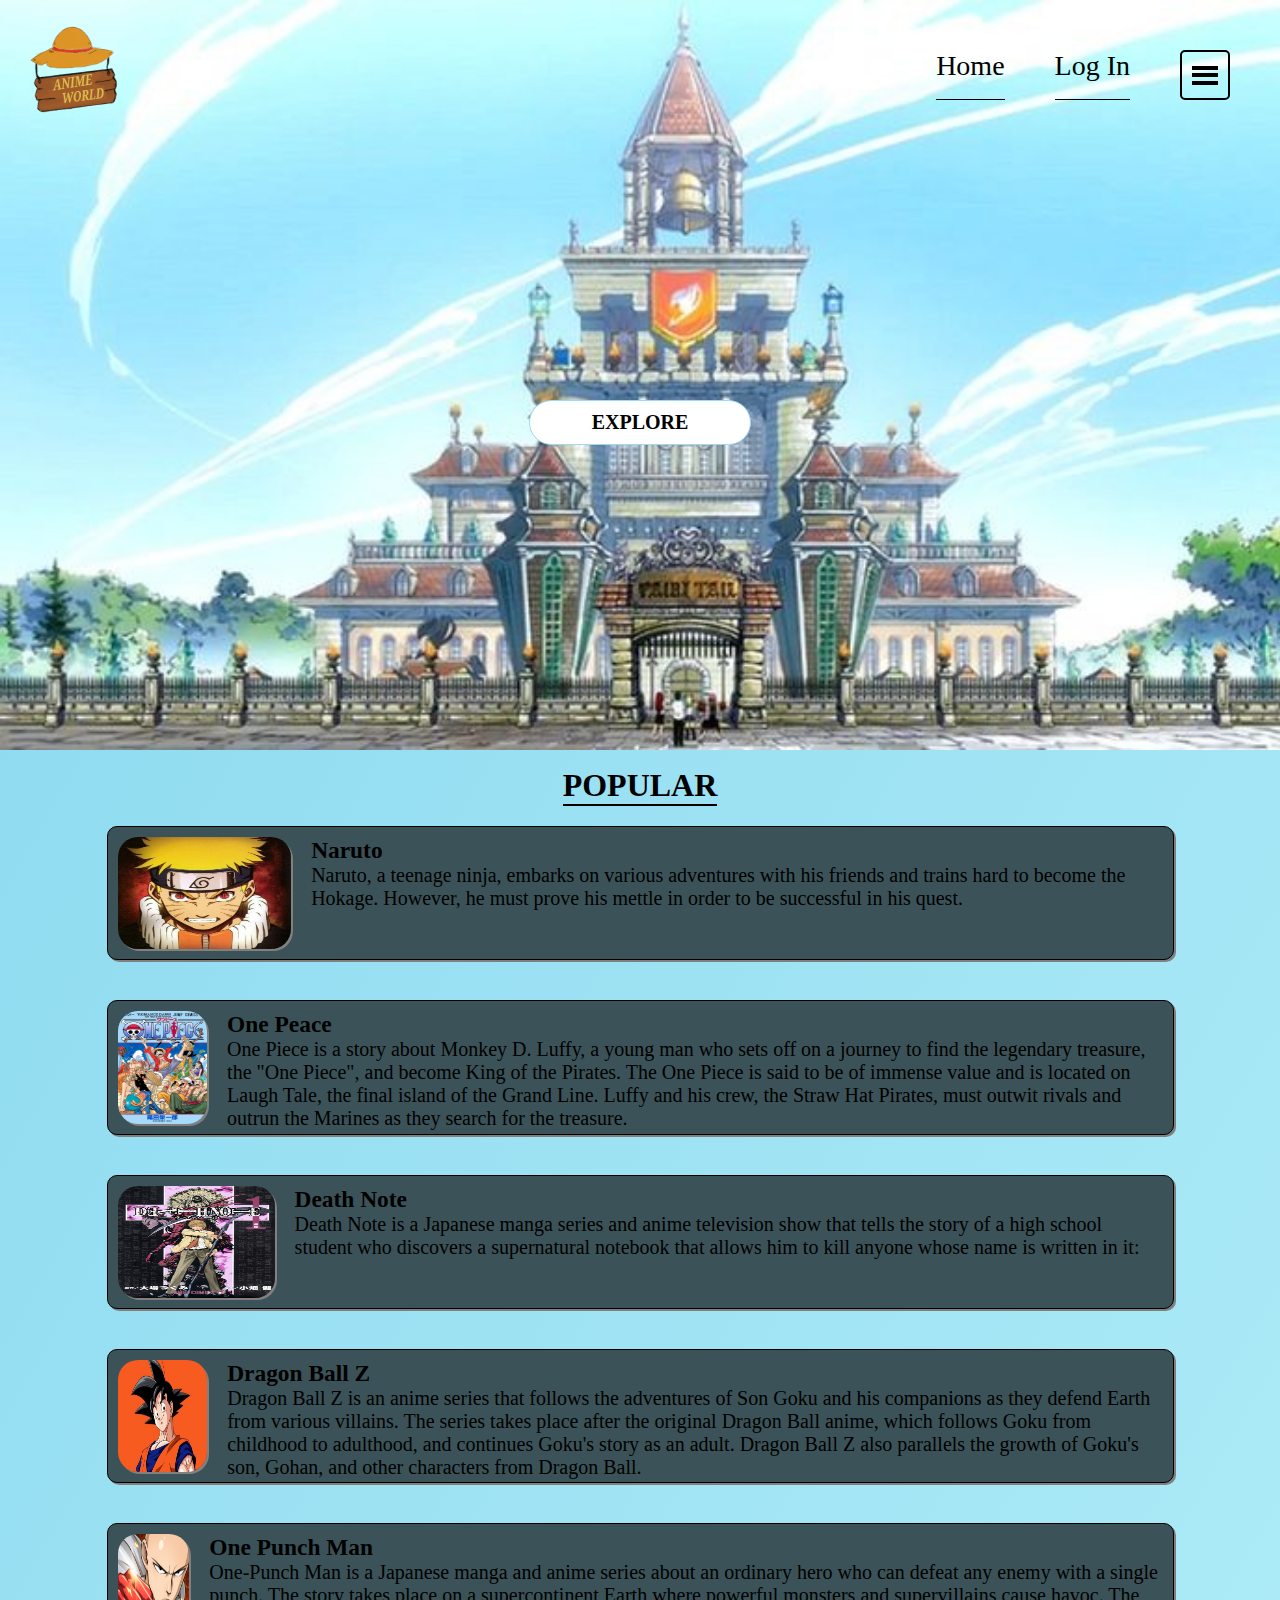
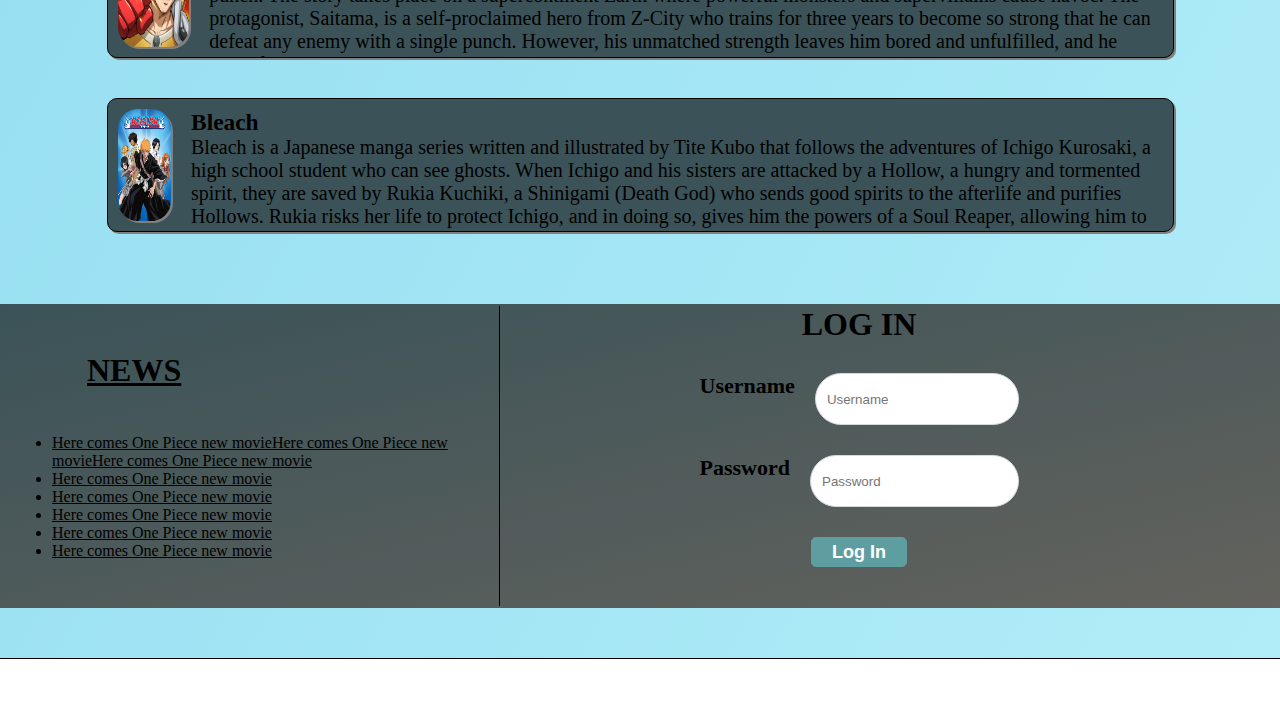
<file: task-1/index.html>
<!DOCTYPE html>
<html lang="en">
  <head>
    <meta charset="UTF-8" />
    <meta
      name="viewport"
      content="width=device-width, initial-scale=1.0, maximum-scale=1.0"
    />
    <title>Animeverse</title>
    <link rel="stylesheet" href="style/styles.css" />
  </head>

  <body>
    <div class="wrapper">
      <div class="page-1">
        <!-- background image starts -->
        <div class="header">
          <div class="logo">
            <img src="images/animeworldlogo.png" alt="Logo" />
          </div>
          <div class="container-1">
            <div class="home border"><a href="#popular">Home</a></div>
            <div class="log-in border"><a href="#log-in">Log In</a></div>
            <div class="menu">
              <div class="line"></div>
              <div class="line"></div>
              <div class="line"></div>
            </div>
          </div>
        </div>
        <div class="explore"><a href="#">EXPLORE</a></div>
      </div>
      <!-- background image ends -->
      <!-- Contents starts -->
      <div class="page-2" id="popular">
        <!-- Inside Contents starts -->
        <div class="container-2">
          <h1>POPULAR</h1>
          <div class="content">
            <div class="image"><img src="images/1.jpeg" alt="laxus" /></div>
            <div class="article">
              <h3>Naruto</h3>
              <p>
                Naruto, a teenage ninja, embarks on various adventures with his friends and trains hard to become the Hokage. However, he must prove his mettle in order to be successful in his quest.
              </p>
            </div>
          </div>
          <div class="content">
            <div class="image">
              <img src="images/2.jpg" alt="heart-pirates-logo" />
            </div>
            <div class="article">
              <h3>One Peace</h3>
              <p>
                One Piece is a story about Monkey D. Luffy, a young man who sets off on a journey to find the legendary treasure, the "One Piece", and become King of the Pirates. The One Piece is said to be of immense value and is located on Laugh Tale, the final island of the Grand Line. Luffy and his crew, the Straw Hat Pirates, must outwit rivals and outrun the Marines as they search for the treasure.
              </p>
            </div>
          </div>
          <div class="content">
            <div class="image"><img src="images/3.jpg" alt="chopper" /></div>
            <div class="article">
              <h3>Death Note</h3>
              <p>
                Death Note is a Japanese manga series and anime television show that tells the story of a high school student who discovers a supernatural notebook that allows him to kill anyone whose name is written in it:
            </div>
          </div>
          <div class="content">
            <div class="image"><img src="images/4.jpg" alt="killua-gon" /></div>
            <div class="article">
              <h3>Dragon Ball Z</h3>
              <p>
                Dragon Ball Z is an anime series that follows the adventures of Son Goku and his companions as they defend Earth from various villains. The series takes place after the original Dragon Ball anime, which follows Goku from childhood to adulthood, and continues Goku's story as an adult. Dragon Ball Z also parallels the growth of Goku's son, Gohan, and other characters from Dragon Ball.
              </p>
            </div>
          </div>
          <div class="content">
            <div class="image">
              <img src="images/5.jpg" alt="transmutattion-circle" />
            </div>
            <div class="article">
              <h3>One Punch Man</h3>
              <p>
                One-Punch Man is a Japanese manga and anime series about an ordinary hero who can defeat any enemy with a single punch. The story takes place on a supercontinent Earth where powerful monsters and supervillains cause havoc. The protagonist, Saitama, is a self-proclaimed hero from Z-City who trains for three years to become so strong that he can defeat any enemy with a single punch. However, his unmatched strength leaves him bored and unfulfilled, and he longs for a worthy challenge.
              </p>
            </div>
          </div>
          <div class="content">
            <div class="image"><img src="images/6.jpg" alt="chopper" /></div>
            <div class="article">
              <h3>Bleach</h3>
              <p>
                Bleach is a Japanese manga series written and illustrated by Tite Kubo that follows the adventures of Ichigo Kurosaki, a high school student who can see ghosts. When Ichigo and his sisters are attacked by a Hollow, a hungry and tormented spirit, they are saved by Rukia Kuchiki, a Shinigami (Death God) who sends good spirits to the afterlife and purifies Hollows. Rukia risks her life to protect Ichigo, and in doing so, gives him the powers of a Soul Reaper, allowing him to defend humans from evil spirits and guide souls to the afterlife. Ichigo's new powers attract Hollows and awaken the spiritual powers of nearby humans, leading him on journeys to various ghostly realms. 

              </p>
            </div>
          </div>
        </div>
        <!-- Inside Contents starts -->
      </div>
      <div class="page-3">
        <div class="container-3">
          <div class="news">
            <h1>NEWS</h1>
            <ul>
              <li>
                <a href="#">
                  Here comes One Piece new movieHere comes One Piece new
                  movieHere comes One Piece new movie
                </a>
              </li>
              <li><a href="#">Here comes One Piece new movie</a></li>
              <li><a href="#">Here comes One Piece new movie</a></li>
              <li><a href="#">Here comes One Piece new movie</a></li>
              <li><a href="#">Here comes One Piece new movie</a></li>
              <li><a href="#">Here comes One Piece new movie</a></li>
            </ul>
          </div>
          <div class="sign-in">
            <h1 id="log-in">LOG IN</h1>
            <form action="" method="get" class="hex">
              <div class="form-row">
                <label for="username">Username</label>
                <input
                  id="username"
                  name="username"
                  type="text"
                  placeholder="   Username"
                />
              </div>
              <div class="form-row">
                <label for="password">Password</label>
                <input
                  id="password"
                  name="password"
                  type="text"
                  placeholder="   Password"
                />
              </div>
              <div class="form-row">
                <button>Log In</button>
              </div>
            </form>
          </div>
        </div>
      </div>
      <!-- Contents ends -->
    </div>
  </body>
</html>
</file>
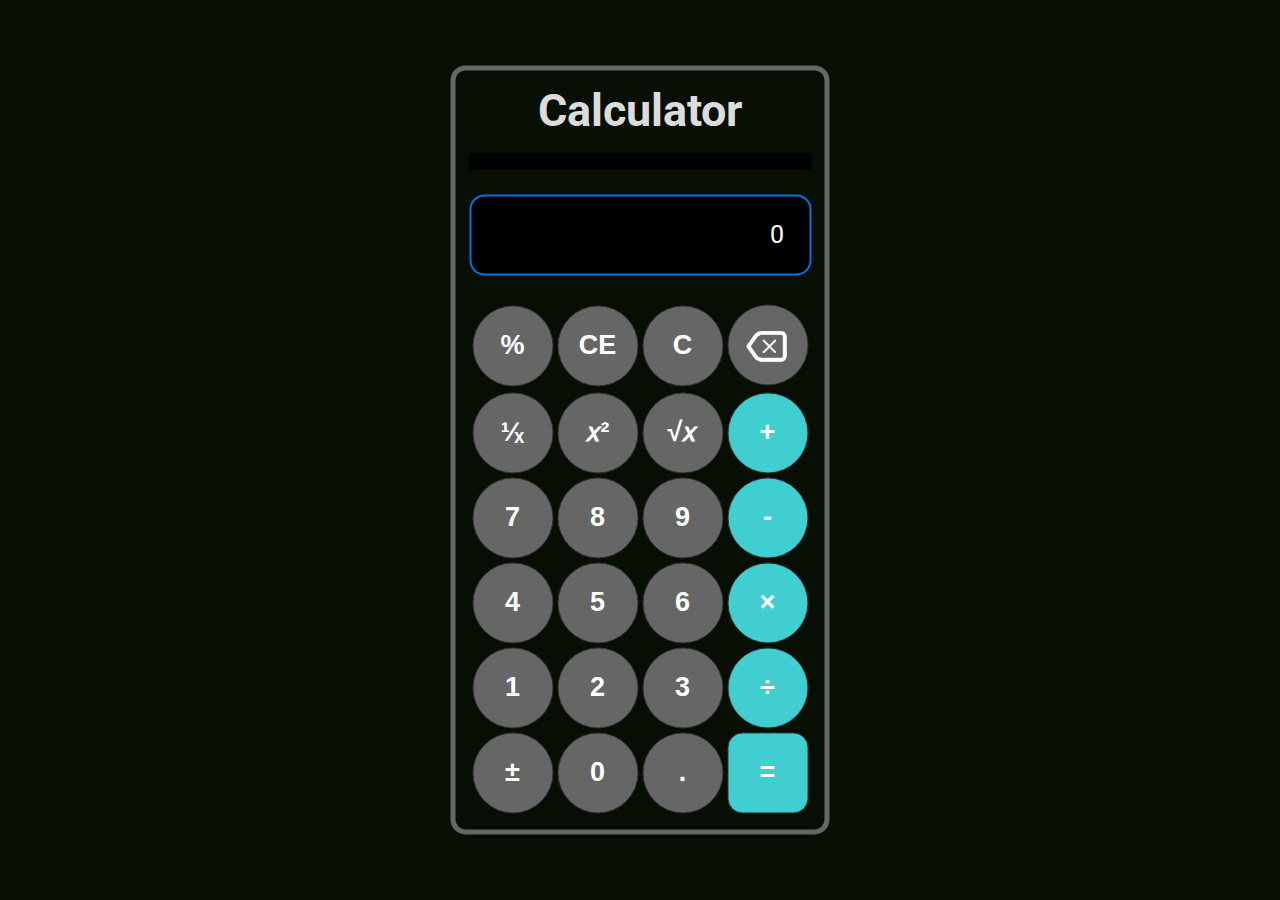
<file: task-4/index.html>
<!DOCTYPE html>

<html>
<head>
    <Title>Calculator</title>
    <link rel="stylesheet" type="text/css" href="assets/calc_style.css"/>
    <script language="JavaScript" src="code.js" type="text/javascript"></script>
    <link href="https://fonts.googleapis.com/css2?family=Roboto:wght@300&display=swap" rel="stylesheet">
    <link rel="icon" type="image/png" href="assets/favicon.png"/>
    <meta name="viewport" content="width=device-width, initial-scale=1">
    <meta http-equiv="Content-Type" content="text/html; charset=utf-8">
</head>
<body>
    <div id="calculator">
        <h1>Calculator</h1>
        <p id="last_operation_history"></p>
        <p id="box" class="box">0</p>
        <table id="table">
            <tr>
                <td><button onclick="calculate_percentage()">%</button></td>
                <td><button onclick="clear_entry()">CE</button></td>
                <td><button onclick="button_clear()">C</button></td>
                <td><button id="backspace_btn" onclick="backspace_remove()"></button></td>
            </tr>
            <tr>
                <td><button onclick="division_one()">¹∕ₓ</button></td>
                <td><button onclick="power_of()">𝑥²</button></td>
                <td><button onclick="square_root()">√𝑥</button></td>
                <td><button id="plusOp" value="+" class="operator" onclick="button_number('+')">+</button></td>
            </tr>
            <tr>
                <td><button onclick="button_number(7)">7</button></td>
                <td><button onclick="button_number(8)">8</button></td>
                <td><button onclick="button_number(9)">9</button></td>
                <td><button id="subOp" value="-" class="operator" onclick="button_number('-')">-</button></td>
            </tr>
            <tr>
                <td><button onclick="button_number(4)">4</button></td>
                <td><button onclick="button_number(5)">5</button></td>
                <td><button onclick="button_number(6)">6</button></td>
                <td><button id="multiOp" value="*" class="operator" onclick="button_number('*')">×</button></td>
            </tr>
            <tr>
                <td><button onclick="button_number(1)">1</button></td>
                <td><button onclick="button_number(2)">2</button></td>
                <td><button onclick="button_number(3)">3</button></td>            
                <td><button id="divOp" value="/" class="operator" onclick="button_number('/')">÷</button></td>
            </tr>
            <tr>
                <td><button onclick="plus_minus()">±</button></td>
                <td><button onclick="button_number(0)">0</button></td>
                <td><button id="dot" value="." onclick="button_number('.')">.</button></td>
                <td colspan="4"><button value="=" class="operator" id="equal_sign" onclick="button_number('=')">=</button></td>
            </tr>
        </table>
    </div>
</body>
</html>
</file>
<file: task-1/style/styles.css>
* {
  padding: 0px;
  margin: 0px;
}

.wrapper {
  border-bottom: 1px solid black;
  margin-bottom: 50px;
  background-image: linear-gradient(to bottom right, #8ad8ef, #b1edf8);
}

.page-1 {
  width: 100%;
  height: 750px;
  background-image: url("../images/Background-image-ft.jpg");
  background-repeat: no-repeat;
  background-size: cover;
}

.header {
  width: 100%;
  display: flex;
  justify-content: space-between;
}

.container-1 {
  display: flex;
  justify-content: flex-end;
  padding: 50px;
  font-size: 28px;
}

.container-1 a {
  text-decoration: none;
  color: black;
}

.home {
  margin-right: 50px;
}

.log-in {
  margin-right: 50px;
}

.border {
  border-bottom: 1px solid black;
}

.menu {
  border: 2px black solid;
  border-radius: 5px;
  width: 50px;
  height: 50px;
  display: flex;
  flex-direction: column;
  justify-content: space-evenly;
  padding: 10px;
  box-sizing: border-box;
}

.line {
  border: solid 2px black;
}

.logo {
  width: 150px;
  height: 150px;
}

.logo img {
  width: 100%;
  height: 100%;
}

.explore {
  width: 200px;
  background-color: white;
  border: solid 1px rgb(159, 217, 240);
  border-radius: 50px;
  padding: 10px;
  text-align: center;
  font-weight: bolder;
  font-size: 20px;
  margin: auto;
  margin-top: 250px;
}

.explore:hover {
  background-color: rgb(159, 217, 240);
  transition: 1.5s ease-in-out;
}

.explore a {
  text-decoration: none;
  color: black;
}

.page-2 {
  width: 1100px;
  height: 1100px;
  margin: auto;
  /* border: 1px solid black; */
  padding: 2px;
}

.container-2 {
  width: 100%;
  height: 100%;
  display: flex;
  flex-direction: column;
  align-items: center;
  /* border: 2px solid black; */
  box-sizing: border-box;
  padding-top: 15px;
}

.container-2 h1 {
  border-bottom: 2px black solid;
}

.content {
  width: 95%;
  height: 30%;
  border: 1px solid black;
  border-radius: 10px;
  margin: 20px;
  overflow: hidden;
  padding: 10px;
  display: flex;
  flex-direction: row;
  justify-content: space-evenly;
  box-shadow: gray 2px 2px;
  background-color: #3b5358;
}

.content:hover {
  box-shadow: gray 4px 4px;
  transition: 0.5s;
}

.image {
  width: 300px;
  height: 100%;
}

.image img {
  width: 100%;
  height: 100%;
  box-shadow: 2px 2px gray;
  border-radius: 20px;
}

.article {
  margin-left: 20px;
  font-size: 20px;
  box-sizing: border-box;
}

.page-3 {
  margin: 50px 0px;
  /* border: black solid 1px; */
  padding: 2px;
  background-image: linear-gradient(to bottom right, #3b5358, #63625d);
}

.container-3 {
  display: flex;
  flex-direction: row;
  justify-content: space-between;
}

.news {
  width: 35%;
  /* height: 100%; */
  display: flex;
  flex-direction: column;
  justify-content: space-evenly;
  border-right: black solid 1px;
  /* border-radius: 50px; */
  padding-left: 50px;
}

.news h1 {
  text-decoration: underline;
  padding-left: 35px;
}

.news a {
  color: black;
}

.sign-in {
  /* border: 1px solid black; */
  height: 300px;
  width: 50%;
  margin-right: 100px;
}

.sign-in h1 {
  text-align: center;
}

.hex {
  display: flex;
  flex-direction: column;
  justify-content: center;
  align-content: center;
  /* border: black 1px solid; */
}

.form-row {
  width: 50%;
  display: flex;
  justify-content: center;
  margin: auto;
  margin-top: 30px;
  border-radius: 100px;
}

.form-row input[type="text"] {
  border: 1px solid #d6d9dc;
  border-radius: 100px;
  width: 100%;
  height: 50px;
}

.form-row label {
  padding-right: 20px;
  font-weight: bold;
  font-size: 22px;
}

.form-row button {
  width: 30%;
  height: 30px;
  background-color: cadetblue;
  border: 1px solid cadetblue;
  border-radius: 5px;
  font-size: 18px;
  color: white;
  font-weight: bold;
}

@media only screen and (max-width: 600px) {
  .wrapper {
    max-width: 600px;
  }

  .page-1 {
    background-image: url("../images/backgrounf-image-500px.jpg");
    background-size: cover;
    background-position: center;
    height: 500px;
  }

  .logo {
    width: 100px;
    height: 100px;
  }

  .container-1 {
    padding: 30px;
    font-size: 11px;
  }

  .home,
  .log-in {
    margin: 5px 20px 30px 0px;
  }

  .menu {
    border: 2px black solid;
    border-radius: 5px;
    width: 10px;
    height: 10px;
    display: flex;
    /* flex-direction: column; */
    justify-content: space-around;
    padding: 5px;
    box-sizing: unset;
  }

  .line {
    border: 1px solid black;
  }

  .explore {
    width: 90%;
    background-image: linear-gradient(to bottom right, #8ad8ef, #b1edf8);
    border: solid 1px rgb(159, 217, 240);
    border-radius: 50px;
    padding: 10px;
    text-align: center;
    font-weight: bolder;
    font-size: 11px;
    margin: auto;
    margin-top: 140px;
    box-sizing: border-box;
  }

  .page-2 {
    width: 100%;
    box-sizing: border-box;
  }

  .container-2 {
    overflow: hidden;
    height: 97%;
  }

  .content {
    width: 60%;
    margin: 10px;
    overflow: visible;
    flex-direction: column;
    box-shadow: none;
    box-sizing: border-box;
  }

  .image {
    width: 100px;
    margin: auto;
  }

  .image img {
    width: 100%;
    height: 100%;
    box-shadow: none;
    border-radius: 20px;
  }

  .article {
    margin-left: 0px;
    font-size: 15px;
  }

  .article h3 {
    text-align: center;
    margin-top: 5px;
  }

  .news {
    display: none;
  }

  .sign-in {
    width: 100%;
    margin-right: 0px;
  }

  .form-row {
    width: 100%;
  }

  .hex {
    padding: 0px 10px;
  }
}
</file>
<file: task-4/assets/calc_style.css>
body {
    font-size: 2.5vh;
    top: 15%;
    left: 40%;
    margin: 0 auto;
    background-color: rgb(7, 14, 3);
    font-family: 'Roboto', sans-serif;
}

h1 {
    color: rgb(220, 220, 220);
    text-align: center;
    margin: 0;
}

#calculator {
    width: auto;
    height: auto;
    padding: 1.5vh;
    border: 5px solid #666666;
    border-radius: 15px;
    margin: 0;
    position: absolute;
    top: 50%;
    left: 50%;
    -ms-transform: translate(-50%, -50%);
    transform: translate(-50%, -50%);
}

.box {
    text-align:right;
    font-size: 2.8vh;
    height: 3vh;
    line-height: 3vh;
    padding: 1em;
    border: 2px solid #0073e6;
    color: white;
    border-radius: 15px;
    background-color: black;
}

#last_operation_history {
    height: 1.8vh;
    font-size: 1.8vh;
    text-align:right;
    padding-right: 1.5vh;
    color: rgb(177, 176, 176);
    background-color: black;
}

button {
    width:9vh;
    height: 9vh;
    font-weight:bold;
    font-size: 3vh;
    color: white;
    background-color: #666666;
    border-radius: 50%;
    border: 1px solid #333333;
}

#backspace_btn {
    background-image: url("../assets/back_remove.png");
    background-repeat: no-repeat;
    background-position: 50% 50%;
    background-size: 1.7em;
}

button:hover {
    background-color: #999999;
    cursor: pointer;
}

.operator {
    background-color: #40ced0;
}

.operator:hover {
    background-color: #1aa7ff;
}

#equal_sign {
    width: 100%;
    border-radius: 15px;
}
</file>
